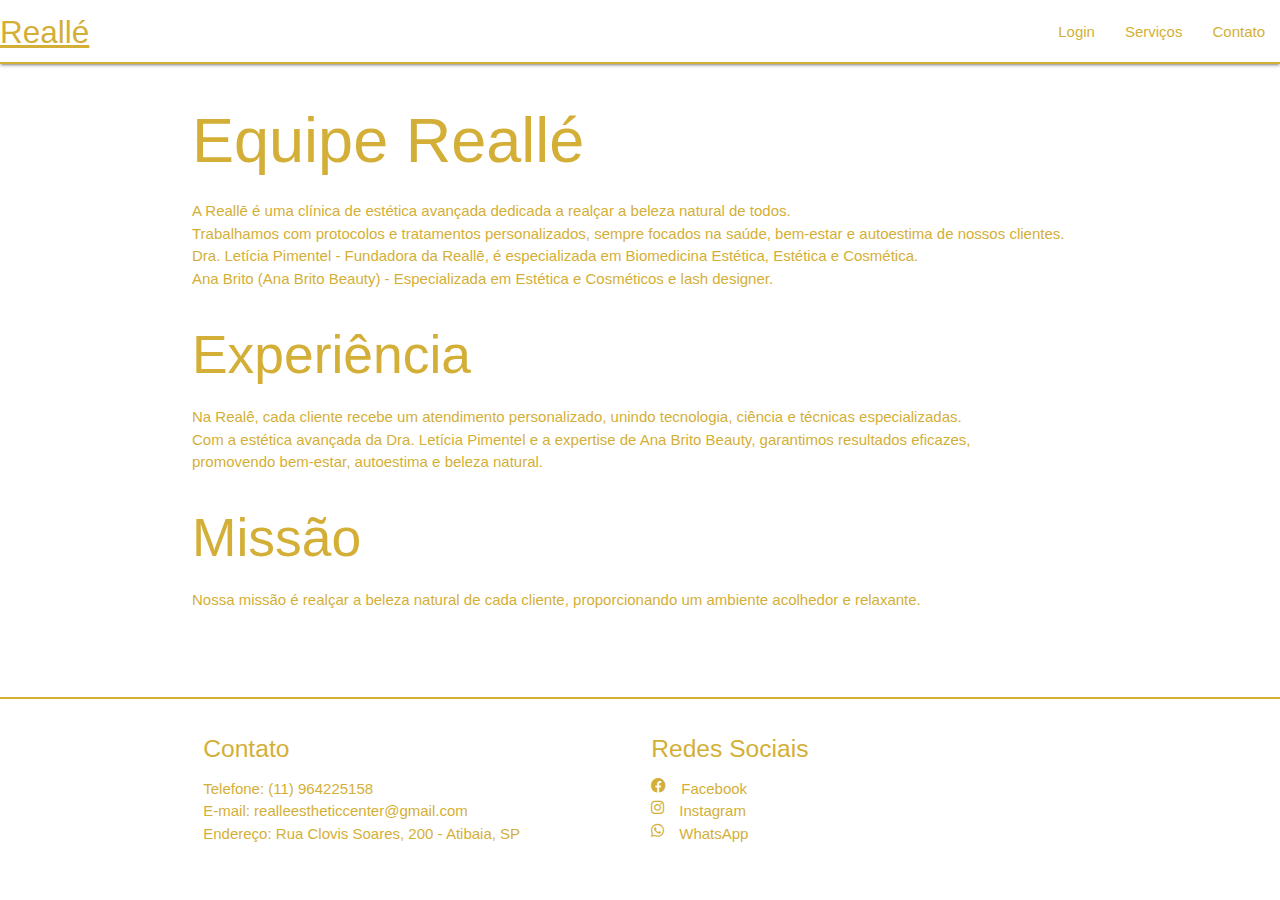
<file: Folder_Estetica/Folder_Estetica/about.html>
<!DOCTYPE html>
<html lang="pt-BR">
<head>
    <meta charset="UTF-8">
    <meta name="viewport" content="width=device-width, initial-scale=1.0">
    <title>Sobre - Reallé</title>
    <link rel="stylesheet" href="https://cdnjs.cloudflare.com/ajax/libs/materialize/1.0.0/css/materialize.min.css">
    <link rel="stylesheet" href="assets/css/materialize.min.css">
    <link rel="stylesheet" href="assets/css/global.css"> <!-- Arquivo global -->
    <link rel="stylesheet" href="assets/css/styles.css">
    <!-- Adicionando Font Awesome -->
    <link rel="stylesheet" href="https://cdnjs.cloudflare.com/ajax/libs/font-awesome/6.0.0-beta3/css/all.min.css">
</head>
<body>

    <!-- Cabeçalho -->
    <nav>
        <div class="nav-wrapper">
            <a href="index.html" class="brand-logo">Reallé</a>
            <a href="#" data-target="mobile-demo" class="sidenav-trigger"><i class="material-icons">menu</i></a>
            <ul id="nav-mobile" class="right hide-on-med-and-down">
                <li><a href="login.html">Login</a></li>
                <li><a href="services.html">Serviços</a></li>
                <li><a href="contact.html">Contato</a></li>
            </ul>
        </div>
    </nav>
</header>

    <main class="container">
        <h1>Equipe Reallé</h1>
        <p>
            A Reallē é uma clínica de estética avançada dedicada a realçar a beleza natural de todos.<br>
            Trabalhamos com protocolos e tratamentos personalizados, sempre focados na saúde, bem-estar e autoestima de nossos clientes.<br>
            Dra. Letícia Pimentel - Fundadora da Reallē, é especializada em Biomedicina Estética, Estética e Cosmética.<br>
            Ana Brito (Ana Brito Beauty) - Especializada em Estética e Cosméticos e lash designer.
        </p>
        <h2>Experiência</h2>
        <p>Na Realê, cada cliente recebe um atendimento personalizado, unindo tecnologia, ciência e técnicas especializadas.<br>
             Com a estética avançada da Dra. Letícia Pimentel e a expertise de Ana Brito Beauty, garantimos resultados eficazes,<br>
              promovendo bem-estar, autoestima e beleza natural.</p>
        <h2>Missão</h2>
        <p>Nossa missão é realçar a beleza natural de cada cliente, proporcionando um ambiente acolhedor e relaxante.</p>
    </main>

    <!-- Rodapé -->
    <footer class="page-footer">
        <div class="container">
            <div class="row">
                <div class="col s12 m6">
                    <h5>Contato</h5>
                    <ul>
                        <li>Telefone: (11) 964225158</li>
                        <li>E-mail: realleestheticcenter@gmail.com</li>
                        <li>Endereço: Rua Clovis Soares, 200 - Atibaia, SP</li>
                    </ul>
                </div>
                <div class="col s12 m6">
                    <h5>Redes Sociais</h5>
                    <ul>
                        <li><a href="#"><i class="fab fa-facebook left"></i>Facebook</a></li>
                        <li><a href="#"><i class="fab fa-instagram left"></i>Instagram</a></li>
                        <li><a href="#"><i class="fab fa-whatsapp left"></i>WhatsApp</a></li>
                    </ul>
                </div>
            </div>
        </div>
    </footer>

    <script src="https://cdnjs.cloudflare.com/ajax/libs/materialize/1.0.0/js/materialize.min.js"></script>
    <script src="assets/js/materialize.min.js"></script>
    <script src="assets/js/scripts.js"></script>
</body>
</html>
</file>
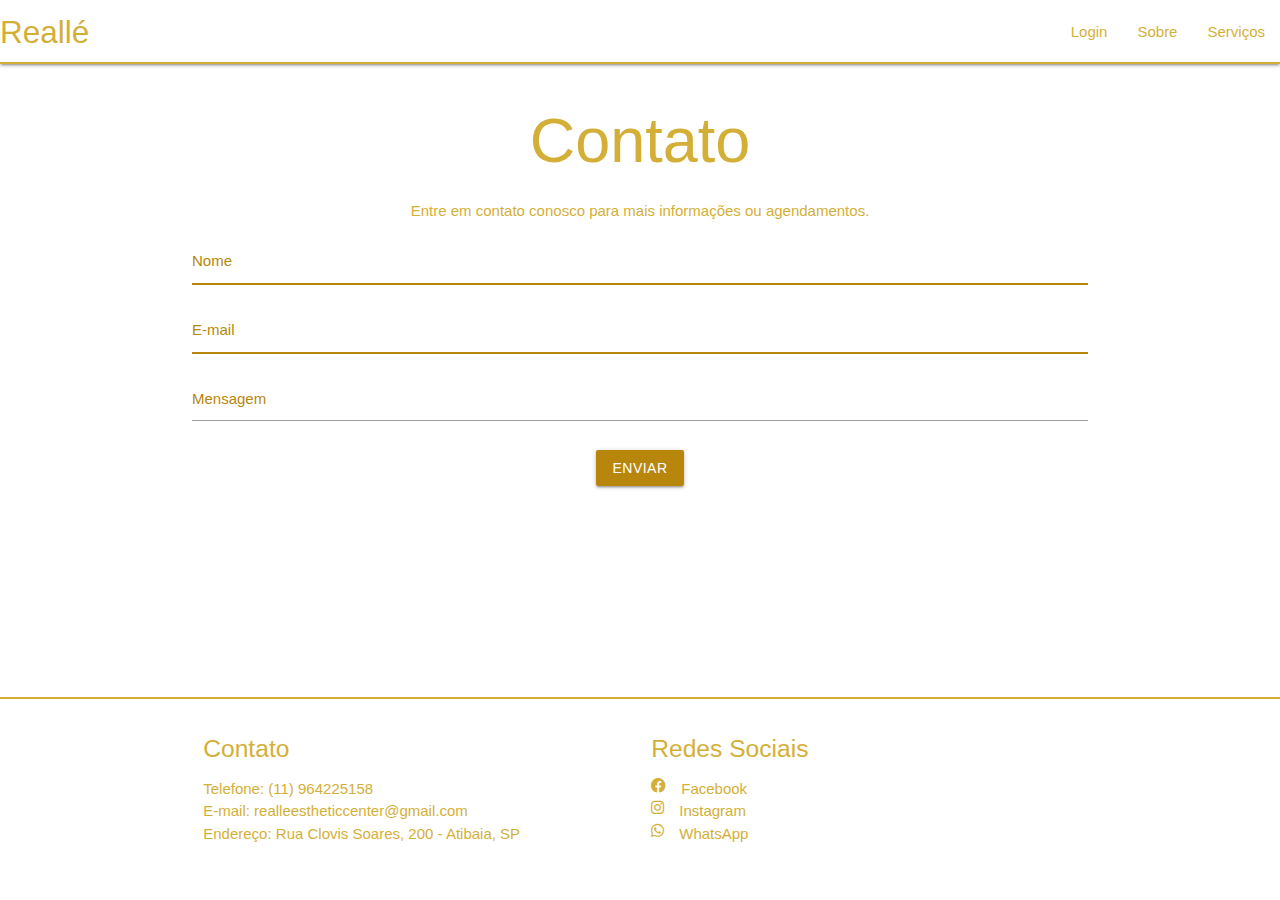
<file: Folder_Estetica/Folder_Estetica/contact.html>
<!DOCTYPE html>
<html lang="pt-BR">
<head>
    <meta charset="UTF-8">
    <meta name="viewport" content="width=device-width, initial-scale=1.0">
    <title>Contato - Reallé</title>
    <link rel="stylesheet" href="https://cdnjs.cloudflare.com/ajax/libs/materialize/1.0.0/css/materialize.min.css">
    <link rel="stylesheet" href="assets/css/materialize.min.css">
    <link rel="stylesheet" href="assets/css/global.css"> <!-- Arquivo global -->
    <link rel="stylesheet" href="assets/css/styles.css">
    <!-- Adicionando Font Awesome -->
    <link rel="stylesheet" href="https://cdnjs.cloudflare.com/ajax/libs/font-awesome/6.0.0-beta3/css/all.min.css">
</head>
<body>

    <!-- Cabeçalho -->
    <nav>
        <div class="nav-wrapper">
            <a href="index.html" class="brand-logo">Reallé</a>
            <a href="#" data-target="mobile-demo" class="sidenav-trigger"><i class="material-icons">menu</i></a>
            <ul id="nav-mobile" class="right hide-on-med-and-down">
                <li><a href="login.html">Login</a></li>
                <li><a href="about.html">Sobre</a></li>
                <li><a href="services.html">Serviços</a></li>
            </ul>
        </div>
    </nav>

    <ul class="sidenav" id="mobile-demo">
        <li><a href="login.html">Login</a></li>
        <li><a href="about.html">Sobre</a></li>
        <li><a href="services.html">Serviços</a></li>
    </ul>

    <!-- Conteúdo Principal -->
    <div class="container">
        <h1 class="center-align">Contato</h1>
        <p class="center-align">Entre em contato conosco para mais informações ou agendamentos.</p>
        <form>
            <div class="input-field">
                <input id="name" type="text" class="validate">
                <label for="name">Nome</label>
            </div>
            <div class="input-field">
                <input id="email" type="email" class="validate">
                <label for="email">E-mail</label>
            </div>
            <div class="input-field">
                <textarea id="message" class="materialize-textarea"></textarea>
                <label for="message">Mensagem</label>
            </div>
            <div class="center-align">
                <button class="btn waves-effect waves-light" type="submit" name="action">
                    Enviar
                </button>
            </div>
        </form>
    </div>

    <!-- Rodapé -->
    <footer class="page-footer">
        <div class="container">
            <div class="row">
                <div class="col s12 m6">
                    <h5>Contato</h5>
                    <ul>
                        <li>Telefone: (11) 964225158</li>
                        <li>E-mail: realleestheticcenter@gmail.com</li>
                        <li>Endereço: Rua Clovis Soares, 200 - Atibaia, SP</li>
                    </ul>
                </div>
                <div class="col s12 m6">
                    <h5>Redes Sociais</h5>
                    <ul>
                        <li><a href="#"><i class="fab fa-facebook left"></i>Facebook</a></li>
                        <li><a href="#"><i class="fab fa-instagram left"></i>Instagram</a></li>
                        <li><a href="#"><i class="fab fa-whatsapp left"></i>WhatsApp</a></li>
                    </ul>
                </div>
            </div>
        </div>
    </footer>

    <script src="https://cdnjs.cloudflare.com/ajax/libs/materialize/1.0.0/js/materialize.min.js"></script>
    <script src="assets/js/materialize.min.js"></script>
    <script src="assets/js/scripts.js"></script>
</body>
</html>
</file>
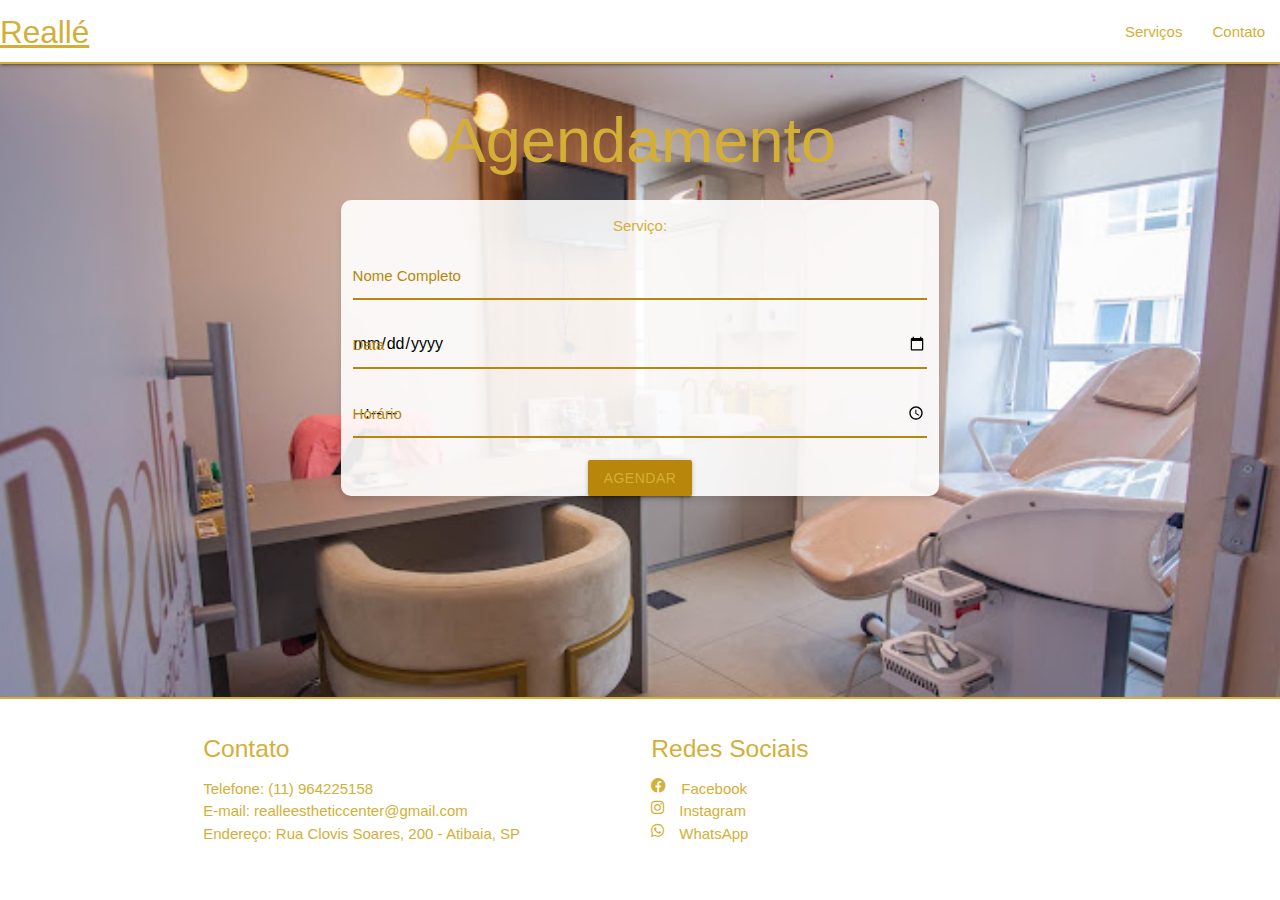
<file: Folder_Estetica/Folder_Estetica/scheduling.html>
<!DOCTYPE html>
<html lang="pt-BR">
<head>
    <meta charset="UTF-8">
    <meta name="viewport" content="width=device-width, initial-scale=1.0">
    <title>Agendamento - Reallé</title>
    <link rel="stylesheet" href="https://cdnjs.cloudflare.com/ajax/libs/materialize/1.0.0/css/materialize.min.css">
    <link rel="stylesheet" href="assets/css/materialize.min.css">
    <link rel="stylesheet" href="assets/css/global.css"> <!-- Arquivo global -->
    <link rel="stylesheet" href="assets/css/styles.css">
    <style>
        /* Fundo com a imagem Home */
        body {
            background-image: url('assets/imagens/Home.jpg'); /* Caminho da imagem */
            background-size: cover; /* Faz a imagem cobrir toda a tela */
            background-position: center; /* Centraliza a imagem */
            background-repeat: no-repeat; /* Evita repetição da imagem */
            min-height: 100vh; /* Garante que o fundo cubra toda a altura da tela */
        }

        .form-container {
            background-color: rgba(255, 255, 255, 0.9); /* Fundo branco com transparência */
            padding: 20px;
            border-radius: 10px; /* Bordas arredondadas */
            box-shadow: 0 4px 6px rgba(0, 0, 0, 0.1); /* Sombra suave */
        }

        nav {
            background-color: #b8860b !important; /* Dourado */
        }

        footer.page-footer {
            background-color: #ffffff !important; /* Fundo branco */
            color: #000000 !important; /* Texto preto */
        }

        .btn {
            background-color: #b8860b !important; /* Botão dourado */
        }

        .btn:hover {
            background-color: #daa520 !important; /* Dourado mais claro */
        }
    </style>
    <!-- Adicionando Font Awesome -->
    <link rel="stylesheet" href="https://cdnjs.cloudflare.com/ajax/libs/font-awesome/6.0.0-beta3/css/all.min.css">
</head>
<body>

    <!-- Cabeçalho -->
    <nav>
        <div class="nav-wrapper">
            <a href="index.html" class="brand-logo">Reallé</a>
            <ul id="nav-mobile" class="right hide-on-med-and-down">
                <li><a href="services.html">Serviços</a></li>
                <li><a href="contact.html">Contato</a></li>
            </ul>
        </div>
    </nav>

    <!-- Conteúdo Principal -->
    <div class="container">
        <h1 class="center-align">Agendamento</h1>
        <div class="row">
            <div class="form-container col s12 m8 offset-m2">
                <p id="selected-service" class="center-align">Serviço: </p>
                <form action="/submit_schedule" method="POST" onsubmit="showConfirmation(event)">
                    <div class="input-field">
                        <label for="name">Nome Completo</label>
                        <input type="text" id="name" name="name" required>
                    </div>
                    <div class="input-field">
                        <label for="date">Data</label>
                        <input type="date" id="date" name="date" required>
                    </div>
                    <div class="input-field">
                        <label for="time">Horário</label>
                        <input type="time" id="time" name="time" required>
                    </div>
                    <div class="center-align">
                        <button class="btn waves-effect waves-light white-and-gold" type="submit">Agendar</button>
                    </div>
                </form>
            </div>
        </div>

        <!-- Mensagem de confirmação -->
        <div id="confirmation-message" class="card-panel green white-text" style="display: none; margin-top: 20px;">
            Agendamento feito com sucesso!
        </div>
    </div>

    <!-- Rodapé -->
    <footer class="page-footer">
        <div class="container">
            <div class="row">
                <div class="col s12 m6">
                    <h5>Contato</h5>
                    <ul>
                        <li>Telefone: (11) 964225158</li>
                        <li>E-mail: realleestheticcenter@gmail.com</li>
                        <li>Endereço: Rua Clovis Soares, 200 - Atibaia, SP</li>
                    </ul>
                </div>
                <div class="col s12 m6">
                    <h5>Redes Sociais</h5>
                    <ul>
                        <li><a href="#"><i class="fab fa-facebook left"></i>Facebook</a></li>
                        <li><a href="#"><i class="fab fa-instagram left"></i>Instagram</a></li>
                        <li><a href="#"><i class="fab fa-whatsapp left"></i>WhatsApp</a></li>
                    </ul>
                </div>
            </div>
        </div>
    </footer>

    <script>
        const params = new URLSearchParams(window.location.search);
        const service = params.get('service');
        if (service) {
            document.getElementById('selected-service').textContent = `Serviço: ${service.replace('-', ' ')}`;
        }

        function showConfirmation(event) {
            event.preventDefault(); // Impede o envio do formulário para fins de demonstração
            document.getElementById('confirmation-message').style.display = 'block';
        }
    </script>
    <script src="https://cdnjs.cloudflare.com/ajax/libs/materialize/1.0.0/js/materialize.min.js"></script>
    <script src="assets/js/materialize.min.js"></script>
    <script src="assets/js/scripts.js"></script>
</body>
</html>
</file>
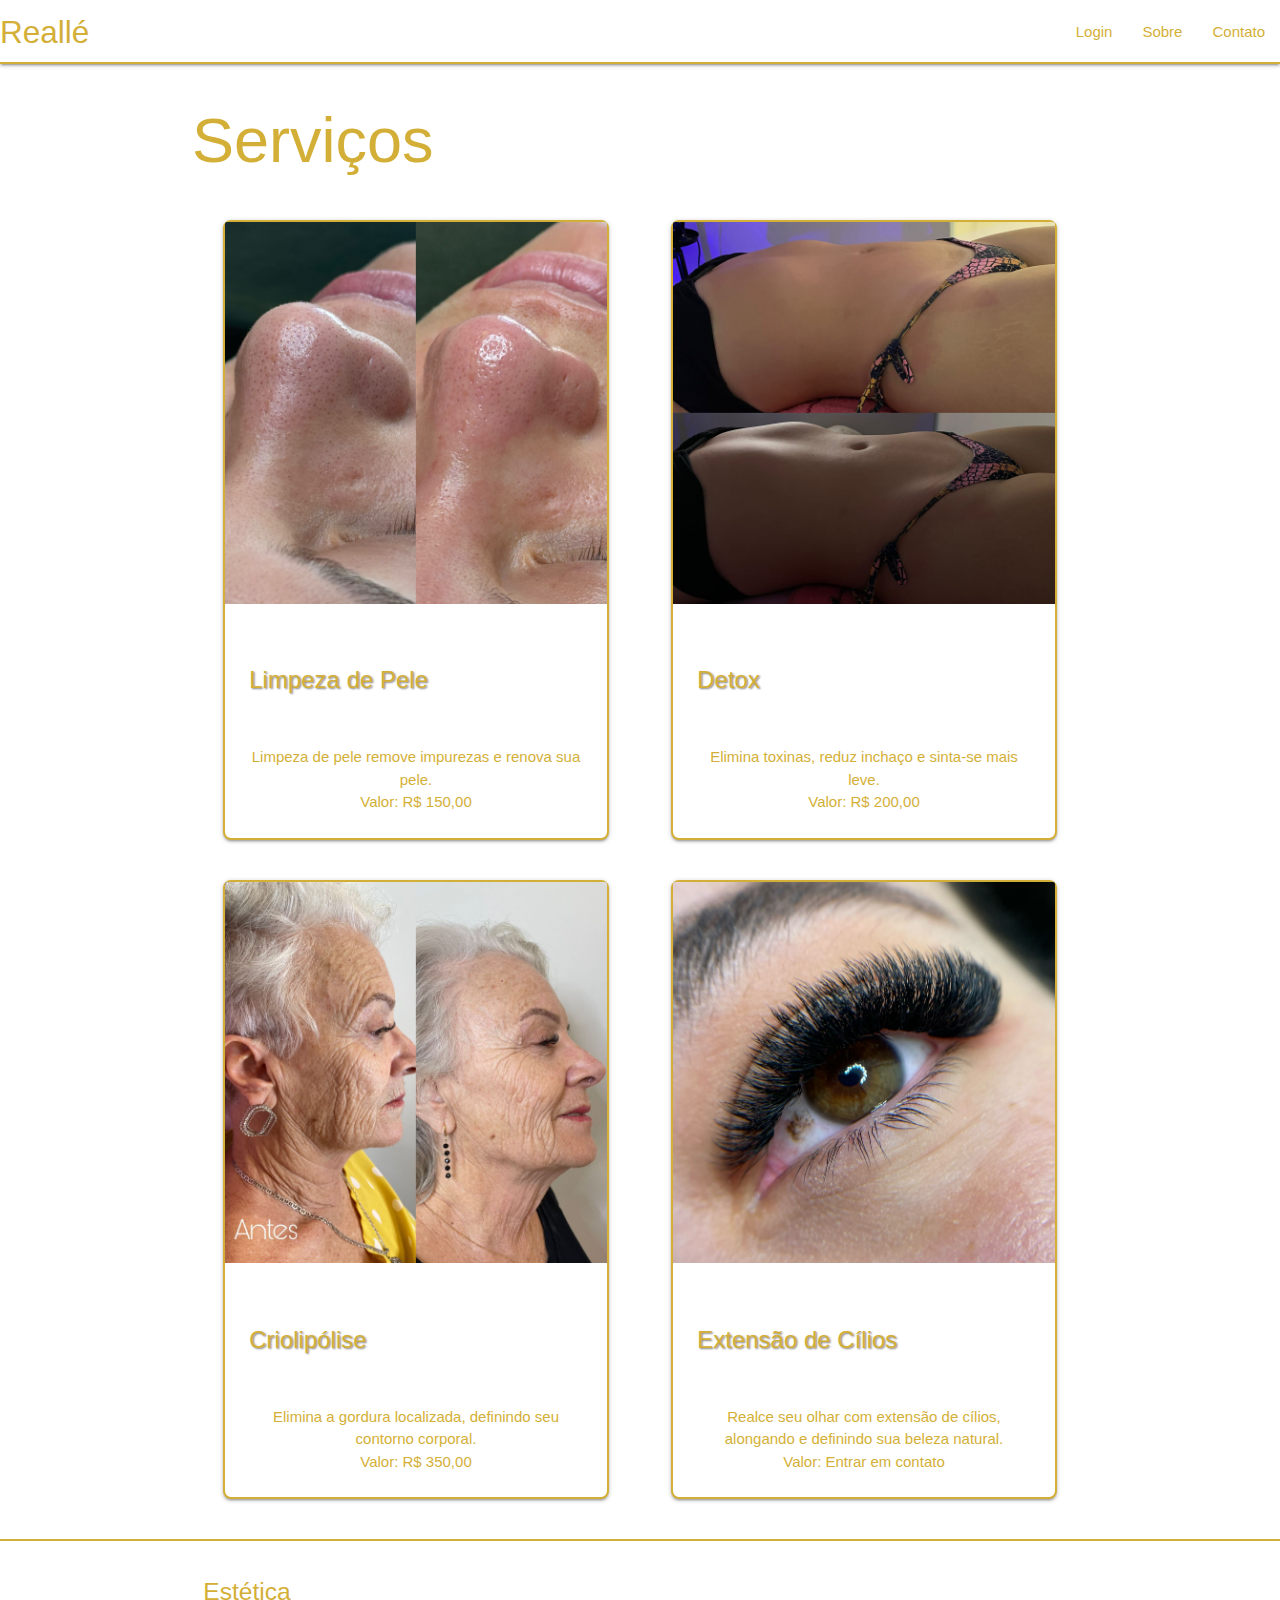
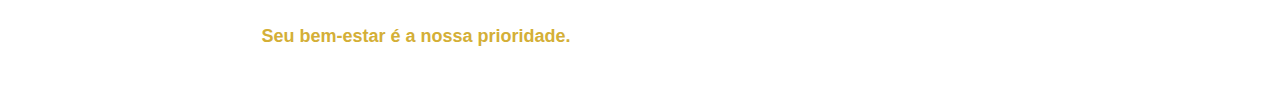
<file: Folder_Estetica/Folder_Estetica/services.html>
<!DOCTYPE html>
<html lang="pt-BR">
<head>
    <meta charset="UTF-8">
    <meta name="viewport" content="width=device-width, initial-scale=1.0">
    <title>Serviços - Reallé</title>
    <link rel="stylesheet" href="https://cdnjs.cloudflare.com/ajax/libs/materialize/1.0.0/css/materialize.min.css">
    <link rel="stylesheet" href="assets/css/materialize.min.css">
    <link rel="stylesheet" href="assets/css/global.css"> <!-- Arquivo global -->
    <link rel="stylesheet" href="assets/css/styles.css">
</head>
<body>

    <!-- Cabeçalho -->
    <nav>
        <div class="nav-wrapper">
            <a href="index.html" class="brand-logo">Reallé</a>
            <a href="#" data-target="mobile-demo" class="sidenav-trigger"><i class="material-icons">menu</i></a>
            <ul id="nav-mobile" class="right hide-on-med-and-down">
                <li><a href="login.html">Login</a></li>
                <li><a href="about.html">Sobre</a></li>
                <li><a href="contact.html">Contato</a></li>
            </ul>
        </div>
    </nav>

    <ul class="sidenav" id="mobile-demo">
        <li><a href="login.html">Login</a></li>
        <li><a href="about.html">Sobre</a></li>
        <li><a href="contact.html">Contato</a></li>
    </ul>

    <!-- Conteúdo Principal -->
    <div class="container">
        <h1>Serviços</h1>
        <div class="row">
            <div class="col s12 m6">
                <a href="scheduling.html?service=limpeza-de-pele">
                    <div class="card">
                        <div class="card-image">
                            <img src="assets/imagens/Limpeza-de-pele.jpg" alt="Limpeza de Pele">
                            <span class="card-title">Limpeza de Pele</span>
                        </div>
                        <div class="card-content">
                            <p>Limpeza de pele remove impurezas e renova sua pele.</p>
                            <p><strong>Valor: R$ 150,00</strong></p>
                        </div>
                    </div>
                </a>
            </div>
            <div class="col s12 m6">
                <a href="scheduling.html?service=detox">
                    <div class="card">
                        <div class="card-image">
                            <img src="assets/imagens/Detox.jpg" alt="Detox">
                            <span class="card-title">Detox</span>
                        </div>
                        <div class="card-content">
                            <p>Elimina toxinas, reduz inchaço e sinta-se mais leve.</p>
                            <p><strong>Valor: R$ 200,00</strong></p>
                        </div>
                    </div>
                </a>
            </div>
            <div class="col s12 m6">
                <a href="scheduling.html?service=criolipolise">
                    <div class="card">
                        <div class="card-image">
                            <img src="assets/imagens/Criolipolise.jpg" alt="Criolipólise">
                            <span class="card-title">Criolipólise</span>
                        </div>
                        <div class="card-content">
                            <p>Elimina a gordura localizada, definindo seu contorno corporal.</p>
                            <p><strong>Valor: R$ 350,00</strong></p>
                        </div>
                    </div>
                </a>
            </div>
            <div class="col s12 m6">
                <a href="scheduling.html?service=extensao-de-cilios">
                    <div class="card">
                        <div class="card-image">
                            <img src="assets/imagens/Cilios.jpg" alt="Extensão de Cílios">
                            <span class="card-title">Extensão de Cílios</span>
                        </div>
                        <div class="card-content">
                            <p>Realce seu olhar com extensão de cílios, alongando e definindo sua beleza natural.</p>
                            <p><strong>Valor: Entrar em contato</strong></p>
                        </div>
                    </div>
                </a>
            </div>
        </div>
    </div>

    <!-- Rodapé -->
    <footer class="page-footer">
        <div class="container">
            <div class="row">
                <div class="col l6 s12">
                    <h5 class="white-text">Estética</h5>
                    <p class="#d4af37-text text-lighten-4">Seu bem-estar é a nossa prioridade.</p>
                </div>
            </div>
        </div>
    </footer>

    <script src="https://cdnjs.cloudflare.com/ajax/libs/materialize/1.0.0/js/materialize.min.js"></script>
    <script src="assets/js/materialize.min.js"></script>
    <script src="assets/js/scripts.js"></script>
</body>
</html>
</file>
<file: Folder_Estetica/Folder_Estetica/assets/css/global.css>
/* Fundo branco e texto padrão */
body {
    background-color: #ffffff; /* Fundo branco */
    color: #333333; /* Texto padrão */
    font-family: 'Roboto', sans-serif;
}

/* Cabeçalho e rodapé dourados */
nav {
    background-color: #b8860b; /* Dourado */
}

footer.page-footer {
    background-color: #b8860b; /* Dourado */
    color: #ffffff; /* Texto branco */
}

/* Botões dourados */
.btn {
    background-color: #b8860b !important; /* Dourado */
    color: #ffffff !important; /* Texto branco */
}

.btn:hover {
    background-color: #daa520 !important; /* Dourado mais claro */
}

/* Campos de entrada com borda dourada */
input {
    border-bottom: 1px solid #b8860b !important; /* Linha dourada */
    box-shadow: 0 1px 0 0 #b8860b !important;
}

input:focus {
    border-bottom: 1px solid #daa520 !important; /* Linha dourada clara ao focar */
    box-shadow: 0 1px 0 0 #daa520 !important;
}

/* Labels douradas */
label {
    color: #b8860b !important;
}

/* Links dourados */
a {
    color: #b8860b !important;
}

a:hover {
    color: #daa520 !important;
}
</file>
<file: Folder_Estetica/Folder_Estetica/assets/css/styles.css>
/* 
Este arquivo contém os estilos personalizados para o site, utilizando as classes do Materialize para garantir um design responsivo e moderno. 
*/

html, body {
    height: 100%; /* Garante que o HTML e o body ocupem toda a altura da janela */
    margin: 0;
    display: flex;
    flex-direction: column;
}

body {
    font-family: 'Roboto', sans-serif;
    background-color: #ffffff;
    margin: 0;
    padding: 0;
    display: flex;
    flex-direction: column;
    color: #d4af37 !important; /* Define a cor dourada para todo o texto */
    flex: 1;
}

main {
    flex: 1; /* Faz o conteúdo principal ocupar o espaço disponível */
}

.header {
    background-color: #26a69a;
    color: rgb(253, 253, 253);
    padding: 20px 0;
    text-align: center;
}

.navbar {
    background-color: #00796b;
}

.navbar a {
    color: rgb(255, 255, 255);
}

.section {
    padding: 40px 20px;
}

.card {
    margin: 20px;
    background-color: #ffffff !important; /* Fundo branco */
    border: 2px solid #d4af37 !important; /* Borda dourada */
    border-radius: 8px; /* Bordas arredondadas */
    display: flex;
    flex-direction: column;
    justify-content: flex-start; /* Alinha o conteúdo ao topo */
    height: auto; /* Ajusta a altura automaticamente com base no conteúdo */
}

.card-title {
    color: #ffffff !important; /* Define o título dos cards como branco */
    font-weight: bold; /* Mantém o texto em negrito */
    text-shadow: 1px 1px 2px rgba(0, 0, 0, 0.5); /* Adiciona uma leve sombra para melhorar a legibilidade */
}

.card-content p {
    color: #d4af37 !important; /* Texto dourado */
}

.card-image {
    height: 500px; /* Define uma altura fixa para o container da imagem */
    width: 100%; /* Garante que a largura ocupe todo o espaço do card */
    overflow: hidden; /* Corta qualquer parte da imagem que exceda o container */
}

.card-image img {
    width: 100%; /* Faz a imagem preencher toda a largura do container */
    height: auto; /* Ajusta a altura proporcionalmente à largura */
    object-fit: cover; /* Garante que a imagem preencha o espaço proporcionalmente */
    border-radius: 8px 8px 0 0; /* Mantém as bordas arredondadas no topo */
    display: block; /* Remove espaços extras ao redor da imagem */
}

.card-content {
    flex-grow: 0; /* Remove o crescimento do espaço do conteúdo */
    padding: 100px; /* Reduz o espaçamento interno */
    text-align: center; /* Centraliza o texto */
}

.container {
    flex: 1; /* Faz o conteúdo principal ocupar o espaço disponível */
}

.footer {
    background-color: #d4af37;
    color: rgb(255, 255, 255);
    text-align: center;
    padding: 10px 0;
    position: relative;
    bottom: 0;
    width: 100%;
}

.page-footer {
    margin-top: auto; /* Empurra o rodapé para o final da página */
    background-color: #ffffff !important; /* Fundo branco */
    border-top: 2px solid #d4af37; /* Linha dourada no rodapé */
    color: #d4af37; /* Texto dourado */
    padding: 20px 0; /* Espaçamento interno */
}

.page-footer a {
    color: #d4af37 !important; /* Links dourados */
    text-decoration: none; /* Remove o sublinhado dos links */
}

.page-footer a:hover {
    text-decoration: underline; /* Adiciona sublinhado ao passar o mouse */
}

.page-footer h5, 
.page-footer p, 
.page-footer span {
    color: #d4af37 !important; /* Texto dourado */
}

.page-footer p {
    color: #d4af37 !important; /* Texto dourado */
    font-size: 18px; /* Ajusta o tamanho do texto */
    text-align: center; /* Centraliza o texto */
    font-weight: bold; /* Deixa o texto em negrito */
}

.white-and-gold {
    background-color: #ffffff !important; /* Fundo branco */
    color: #d4af37 !important; /* Texto dourado */
}

.gold-text {
    color: #d4af37 !important;
}

.nav-wrapper.white-and-gold {
    border-bottom: 2px solid #d4af37; /* Linha dourada no menu */
}

.page-footer.white-and-gold {
    background-color: #ffffff; /* Branco */
    border-top: 2px solid #d4af37; /* Linha dourada no rodapé */
}

.services-section {
    background-color: #ffffff !important; /* Fundo branco */
    color: #d4af37 !important; /* Texto dourado */
    padding: 40px 20px; /* Espaçamento interno */
    border: 2px solid #d4af37 !important; /* Borda dourada */
    border-radius: 8px; /* Bordas arredondadas */
}

.services-section h1, 
.services-section p, 
.services-section a {
    color: #d4af37 !important; /* Texto e links dourados */
}

.services-section a {
    text-decoration: none; /* Remove o sublinhado dos links */
    font-weight: bold;
}

h1 {
    color: #d4af37; /* Título principal dourado */
}

.nav-wrapper {
    background-color: #ffffff; /* Fundo branco */
    border-bottom: 2px solid #d4af37; /* Linha dourada no menu */
}

.nav-wrapper a {
    color: #d4af37 !important; /* Links dourados */
    text-decoration: none; /* Remove o sublinhado */
}

.nav-wrapper a:hover {
    text-decoration: underline; /* Adiciona sublinhado ao passar o mouse */
}

.estetica-section {
    background-color: #ffffff !important; /* Fundo branco */
    color: #d4af37 !important; /* Texto dourado */
    padding: 40px 20px; /* Espaçamento interno */
    border: 2px solid #d4af37 !important; /* Borda dourada */
    border-radius: 8px; /* Bordas arredondadas */
    text-align: center; /* Centraliza o texto */
}

.estetica-section h1, 
.estetica-section p {
    color: #d4af37 !important; /* Texto dourado */
}

.estetica-section p {
    color: #d4af37 !important; /* Texto dourado */
    font-size: 18px; /* Ajusta o tamanho do texto */
    text-align: center; /* Centraliza o texto */
    font-weight: bold; /* Deixa o texto em negrito */
}

/* Sobrescrevendo qualquer fundo rosa */
body, .estetica-section, .services-section, .page-footer, .card {
    background-color: #ffffff !important; /* Fundo branco */
}

/* Sobrescrevendo qualquer texto rosa */
body, .estetica-section h1, .estetica-section p, 
.services-section h1, .services-section p, 
.page-footer h5, .page-footer p, .page-footer span, 
.card-title, .card-content p {
    color: #d4af37 !important; /* Texto dourado */
}

/* Links dourados */
a {
    color: #d4af37;
    text-decoration: none;
    transition: color 0.3s ease, text-decoration 0.3s ease;
}

a:hover {
    text-decoration: underline;
}

/* Bordas douradas */
.estetica-section, .services-section, .card {
    border: 2px solid #d4af37 !important; /* Borda dourada */
    border-radius: 8px; /* Bordas arredondadas */
}

h1, h2, h3, h4, h5, h6, p, li, span {
    color: #d4af37 !important; /* Garante que todos os elementos de texto fiquem dourados */
}

/* Estilizando a seção de contato no rodapé */
.page-footer h5, 
.page-footer p, 
.page-footer ul li {
    color: #d4af37 !important; /* Texto dourado */
}

.page-footer ul li a {
    color: #d4af37;
    text-decoration: none;
}

.page-footer ul li a:hover {
    text-decoration: underline;
}

/* Estilizando o texto do rodapé para todas as páginas */
.page-footer h5, 
.page-footer p, 
.page-footer ul li, 
.page-footer span {
    color: #d4af37 !important; /* Texto dourado */
}

/* Links no rodapé */
.page-footer ul li a {
    color: #d4af37;
    text-decoration: none;
}

.page-footer ul li a:hover {
    text-decoration: underline;
}

/* Aplica a imagem de fundo apenas na página inicial */
.home-page {
    background-image: url('../imagens/Home.jpg');
    background-size: cover;
    background-position: center;
    background-repeat: no-repeat;
    min-height: 100vh;
    background-color: #f0f0f0; /* Fallback */
}

.brand-logo {
    left: 0; /* Garante que o texto fique no canto esquerdo */
    position: absolute; /* Posiciona o texto no canto esquerdo */
    transform: translateX(0); /* Remove qualquer deslocamento horizontal */
}

/* Fundo com a imagem Home para as telas de login e registro */
.auth-page {
    background-image: url('../imagens/Home.jpg');
    background-size: cover;
    background-position: center;
    background-repeat: no-repeat;
    min-height: 110vh;
    display: flex;
    align-items: center;
    justify-content: center;
}

/* Botão dourado */
.gold-button {
    background-color: #b8860b !important; /* Cor dourada */
    color: #ffffff !important; /* Texto branco */
    border-radius: 8px; /* Bordas arredondadas */
    font-weight: bold; /* Texto em negrito */
    transition: background-color 0.3s ease; /* Transição suave ao passar o mouse */
}

.gold-button:hover {
    background-color: #daa520 !important; /* Dourado mais claro ao passar o mouse */
}

@media (max-width: 768px) {
    .card-content {
        padding: 20px; /* Reduz o espaçamento interno */
    }

    .services-section, .estetica-section {
        padding: 20px 10px; /* Ajusta o espaçamento */
    }
}
</file>
